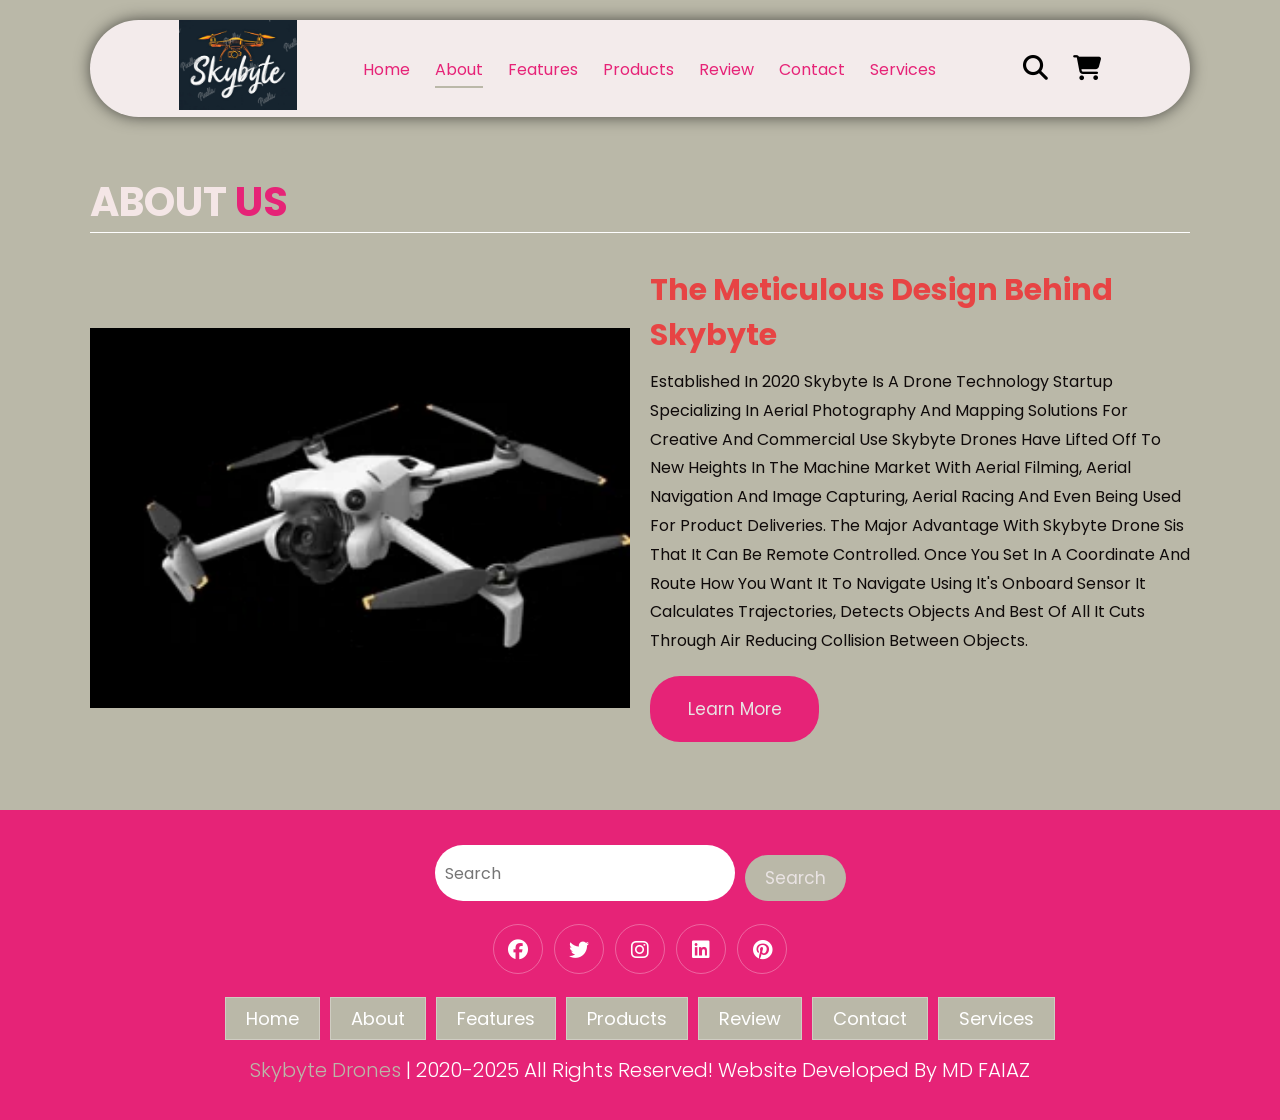
<file: about.html>
<!DOCTYPE html>
<html lang="en">
<head>
    <meta charset="UTF-8">
    <meta http-equiv="X-UA-Compatible" content="IE=edge">
    <meta name="viewport" content="width=device-width, initial-scale=1.0">
    <!-- CSS LINK -->
    <link rel="stylesheet" href="style.css">
    <!-- Fontawesome -->
    <link rel="stylesheet" href="https://cdnjs.cloudflare.com/ajax/libs/font-awesome/6.1.1/css/all.min.css" integrity="sha512-KfkfwYDsLkIlwQp6LFnl8zNdLGxu9YAA1QvwINks4PhcElQSvqcyVLLD9aMhXd13uQjoXtEKNosOWaZqXgel0g==" crossorigin="anonymous" referrerpolicy="no-referrer" />
    <title>About | MD FAIAZ</title>
</head>
<body>

    <!-------------------------------------------- HEADER SECTION -->
    <header class="header" >
        <a href="#" class="logo">
            <img src="./skybytelogo.png" alt="logo">
        </a>
        <nav class="navbar">
            <a href="./index.html">home</a>
            <a href="./about.html" class="active" >about</a>
            <a href="./featuremenu.html" >features</a>
            <a href="./products.html">products</a>
            <a href="./review.html">review</a>
            <a href="./contact.html">contact</a>
            <a href="./services.html">services</a>
        </nav>
        <div class="buttons">
            <button id="search-btn">
                <i class="fas fa-search"></i>
            </button>
            <button id="cart-btn">
                <i class="fas fa-shopping-cart"></i>
            </button>
            <button id="menu-btn">
                <i class="fas fa-bars"></i>
            </button>
        </div>
        <div class="search-form">
            <input type="text" class="search-input" id="search-box" placeholder="Search">
            <i class="fas fa-search"></i>
        </div>
        <div class="cart-items-container">
            <div class="cart-item">
                <i class="fas fa-times"></i>
                <img src="./pngwing.com (1).png" alt="menu">
                <div class="content">
                    <h3>cart item 01</h3>
                    <div class="price">$15.99 </div>
                </div>
            </div>
            <div class="cart-item">
                <i class="fas fa-times"></i>
                <img src="./pngwing.com (2).png" alt="menu">
                <div class="content">
                    <h3>cart item 02</h3>
                    <div class="price">$16.99 </div>
                </div>
            </div>
            <div class="cart-item">
                <i class="fas fa-times"></i>
                <img src="./pngwing.com (3).png" alt="menu">
                <div class="content">
                    <h3>cart item 03</h3>
                    <div class="price">$13.99 </div>
                </div>
            </div>
            <div class="cart-item">
                <i class="fas fa-times"></i>
                <img src="./pngwing.com (4).png" alt="menu">
                <div class="content">
                    <h3>cart item 04</h3>
                    <div class="price">$12.99 </div>
                </div>
            </div>
            <a href="#" class="btn">check out </a>
        </div>
    </header>
    <!-- -------------------------------------------HEADER SECTION -->
        
    <!-- -------------------------------------------ABOUT US SECTION -->
    <section class="about" id="about">
        <h1 class="heading">About <span>Us</span> </h1>

        <div class="row">
            <div class="image">
                <img src="./drone 2.webp" alt="">
            </div>
            <div class="content">
                <h3>The Meticulous design Behind Skybyte</h3>
                <div class="paragraph">
                    <p>Established in 2020 Skybyte is a drone technology startup specializing in aerial photography and mapping solutions for creative and commercial use 
                        Skybyte drones have lifted off to new heights in the machine market with aerial filming, aerial 
                        navigation and image capturing, aerial racing and even being used for product deliveries. The major advantage with 
                        skybyte drone sis that it can be remote controlled. Once you set in a coordinate and route how you want it to navigate
                         using it's onboard sensor it calculates trajectories, detects objects and best of all it cuts through air reducing 
                         collision between objects.</p>
                    
                </div>
                    <a href="featuremenu.html" class="btn">Learn More</a>
            </div>
        </div>
    </section>
    <!-- -------------------------------------------ABOUT US SECTION -->
    
    <!-- -------------------------------------------FOOTER SECTION -->
    <section class="footer">
        <div class="search">
            <input type="text" class="search-input" placeholder="Search">
            <button class="btn btn-primary">search</button>
        </div>
        <div class="share">
            <a target=_blanc href="https://www.facebook.com/" class="fab fa-facebook"></a>
            <a target=_blanc href="https://x.com/" class="fab fa-twitter"></a>
            <a target=_blanc href="https://www.instagram.com/" class="fab fa-instagram"></a>
            <a target=_blanc href="https://ca.linkedin.com/" class="fab fa-linkedin"></a>
            <a target=_blanc href="https://ca.pinterest.com/" class="fab fa-pinterest"></a>
        </div>
        <div class="links">
            <a href="index.html">home</a>
            <a href="about.html">about</a>
            <a href="featuremenu.html">features</a>
            <a href="products.html">products</a>
            <a href="review.html">review</a>
            <a href="contact.html">contact</a>
            <a href="services.html">services</a>
        </div>
        <div class="credit">
            <span>Skybyte Drones</span> | 2020-2025 All rights reserved!
             Website developed by MD FAIAZ
        </div>
    </section>
    <!-- -------------------------------------------FOOTER SECTION -->

<script src="./script.js"></script>

</body>
</html>
</file>
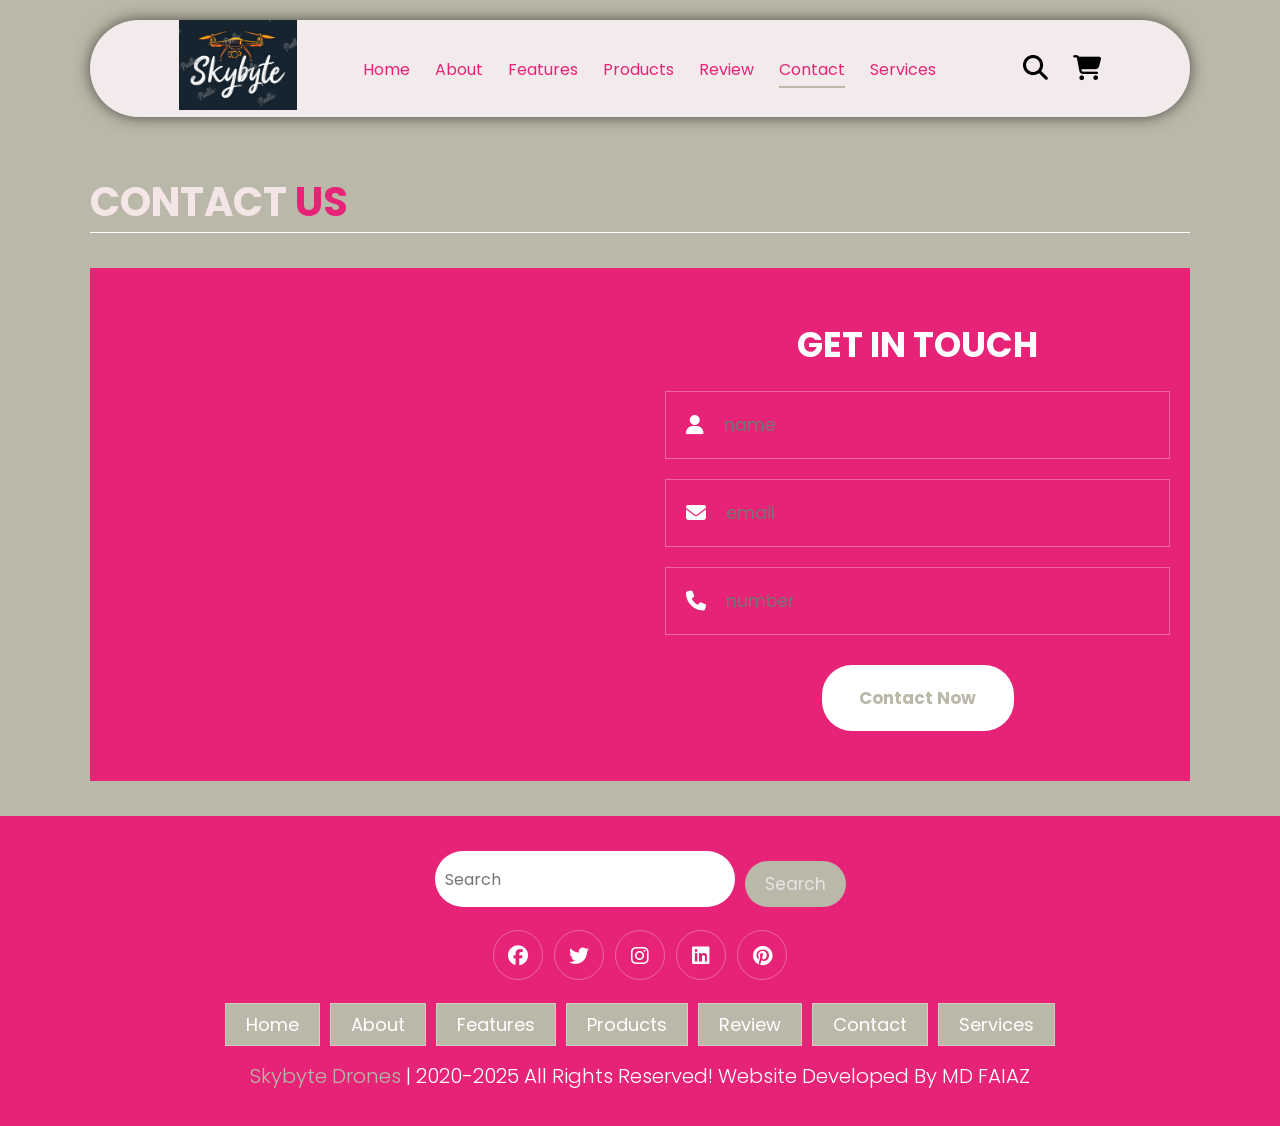
<file: contact.html>
<!DOCTYPE html>
<html lang="en">
<head>
    <meta charset="UTF-8">
    <meta http-equiv="X-UA-Compatible" content="IE=edge">
    <meta name="viewport" content="width=device-width, initial-scale=1.0">
    <!-- CSS LINK -->
    <link rel="stylesheet" href="style.css">
    <!-- Fontawesome -->
    <link rel="stylesheet" href="https://cdnjs.cloudflare.com/ajax/libs/font-awesome/6.1.1/css/all.min.css" integrity="sha512-KfkfwYDsLkIlwQp6LFnl8zNdLGxu9YAA1QvwINks4PhcElQSvqcyVLLD9aMhXd13uQjoXtEKNosOWaZqXgel0g==" crossorigin="anonymous" referrerpolicy="no-referrer" />
    <title>Contact | MD FAIAZ</title>
</head>
<body>

    <!-------------------------------------------- HEADER SECTION -->
    <header class="header" >
        <a href="#" class="logo">
            <img src="./skybytelogo.png" alt="logo">
        </a>
        <nav class="navbar">
            <a href="./index.html">home</a>
            <a href="./about.html">about</a>
            <a href="./featuremenu.html" >features</a>
            <a href="./products.html" >products</a>
            <a href="./review.html" >review</a>
            <a href="./contact.html" class="active">contact</a>
            <a href="./services.html">services</a>
        </nav>
        <div class="buttons">
            <button id="search-btn">
                <i class="fas fa-search"></i>
            </button>
            <button id="cart-btn">
                <i class="fas fa-shopping-cart"></i>
            </button>
            <button id="menu-btn">
                <i class="fas fa-bars"></i>
            </button>
        </div>
        <div class="search-form">
            <input type="text" class="search-input" id="search-box" placeholder="Search">
            <i class="fas fa-search"></i>
        </div>
        <div class="cart-items-container">
            <div class="cart-item">
                <i class="fas fa-times"></i>
                <img src="./pngwing.com (1).png" alt="menu">
                <div class="content">
                    <h3>cart item 01</h3>
                    <div class="price">$15.99 </div>
                </div>
            </div>
            <div class="cart-item">
                <i class="fas fa-times"></i>
                <img src="./pngwing.com (2).png" alt="menu">
                <div class="content">
                    <h3>cart item 02</h3>
                    <div class="price">$16.99 </div>
                </div>
            </div>
            <div class="cart-item">
                <i class="fas fa-times"></i>
                <img src="./pngwing.com (3).png" alt="menu">
                <div class="content">
                    <h3>cart item 03</h3>
                    <div class="price">$13.99 </div>
                </div>
            </div>
            <div class="cart-item">
                <i class="fas fa-times"></i>
                <img src="./pngwing.com (4).png" alt="menu">
                <div class="content">
                    <h3>cart item 04</h3>
                    <div class="price">$12.99 </div>
                </div>
            </div>
            <a href="#" class="btn">check out </a>
        </div>
    </header>
<!-- -------------------------------------------HEADER SECTION -->

<!-- -------------------------------------------CONTACT SECTION -->
<section class="contact" id="contact">
    <h1 class="heading">contact <span>us</span> </h1>
    <div class="row">
        <iframe class="map" src="https://www.google.com/maps/embed?pb=!1m18!1m12!1m3!1d983.3235940970079!2d8.540719273659763!3d47.3713194174677!2m3!1f0!2f0!3f0!3m2!1i1024!2i768!4f13.1!3m3!1m2!1s0x47900a00aa1e1d17%3A0x278f576acdd580f5!2sStorchen%20Z%C3%BCrich%20-%20Lifestyle%20Boutique%20Hotel!5e0!3m2!1sde!2sch!4v1658505945506!5m2!1sde!2sch" allowfullscreen="" loading="lazy" referrerpolicy="no-referrer-when-downgrade"></iframe>
        <form>
            <h3>get in touch</h3>
            <div class="inputBox">
                <i class="fas fa-user"></i>
                <input type="text" placeholder="name">
            </div>
            <div class="inputBox">
                <i class="fas fa-envelope"></i>
                <input type="email" placeholder="email">
            </div>
            <div class="inputBox">
                <i class="fas fa-phone"></i>
                <input type="number" placeholder="number">
            </div>
            <input type="submit" class="btn" value="contact now">
        </form>
    </div>
</section>
<!-- -------------------------------------------CONTACT SECTION -->

<!-- -------------------------------------------FOOTER SECTION -->
    <section class="footer">
        <div class="search">
            <input type="text" class="search-input" placeholder="Search">
            <button class="btn btn-primary">search</button>
        </div>
        <div class="share">
            <a target=_blanc href="https://www.facebook.com/" class="fab fa-facebook"></a>
            <a target=_blanc href="https://x.com/" class="fab fa-twitter"></a>
            <a target=_blanc href="https://www.instagram.com/" class="fab fa-instagram"></a>
            <a target=_blanc href="https://ca.linkedin.com/" class="fab fa-linkedin"></a>
            <a target=_blanc href="https://ca.pinterest.com/" class="fab fa-pinterest"></a>
        </div>
        <div class="links">
            <a href="index.html">home</a>
            <a href="about.html">about</a>
            <a href="featuremenu.html">features</a>
            <a href="products.html">products</a>
            <a href="review.html">review</a>
            <a href="contact.html">contact</a>
            <a href="services.html">services</a>
        </div>
        <div class="credit">
             <span>Skybyte Drones</span> | 2020-2025 All rights reserved!
             Website developed by MD FAIAZ
        </div>
    </section>
    <!-- -------------------------------------------FOOTER SECTION -->

<script src="./script.js"></script>

</body>
</html>
</file>
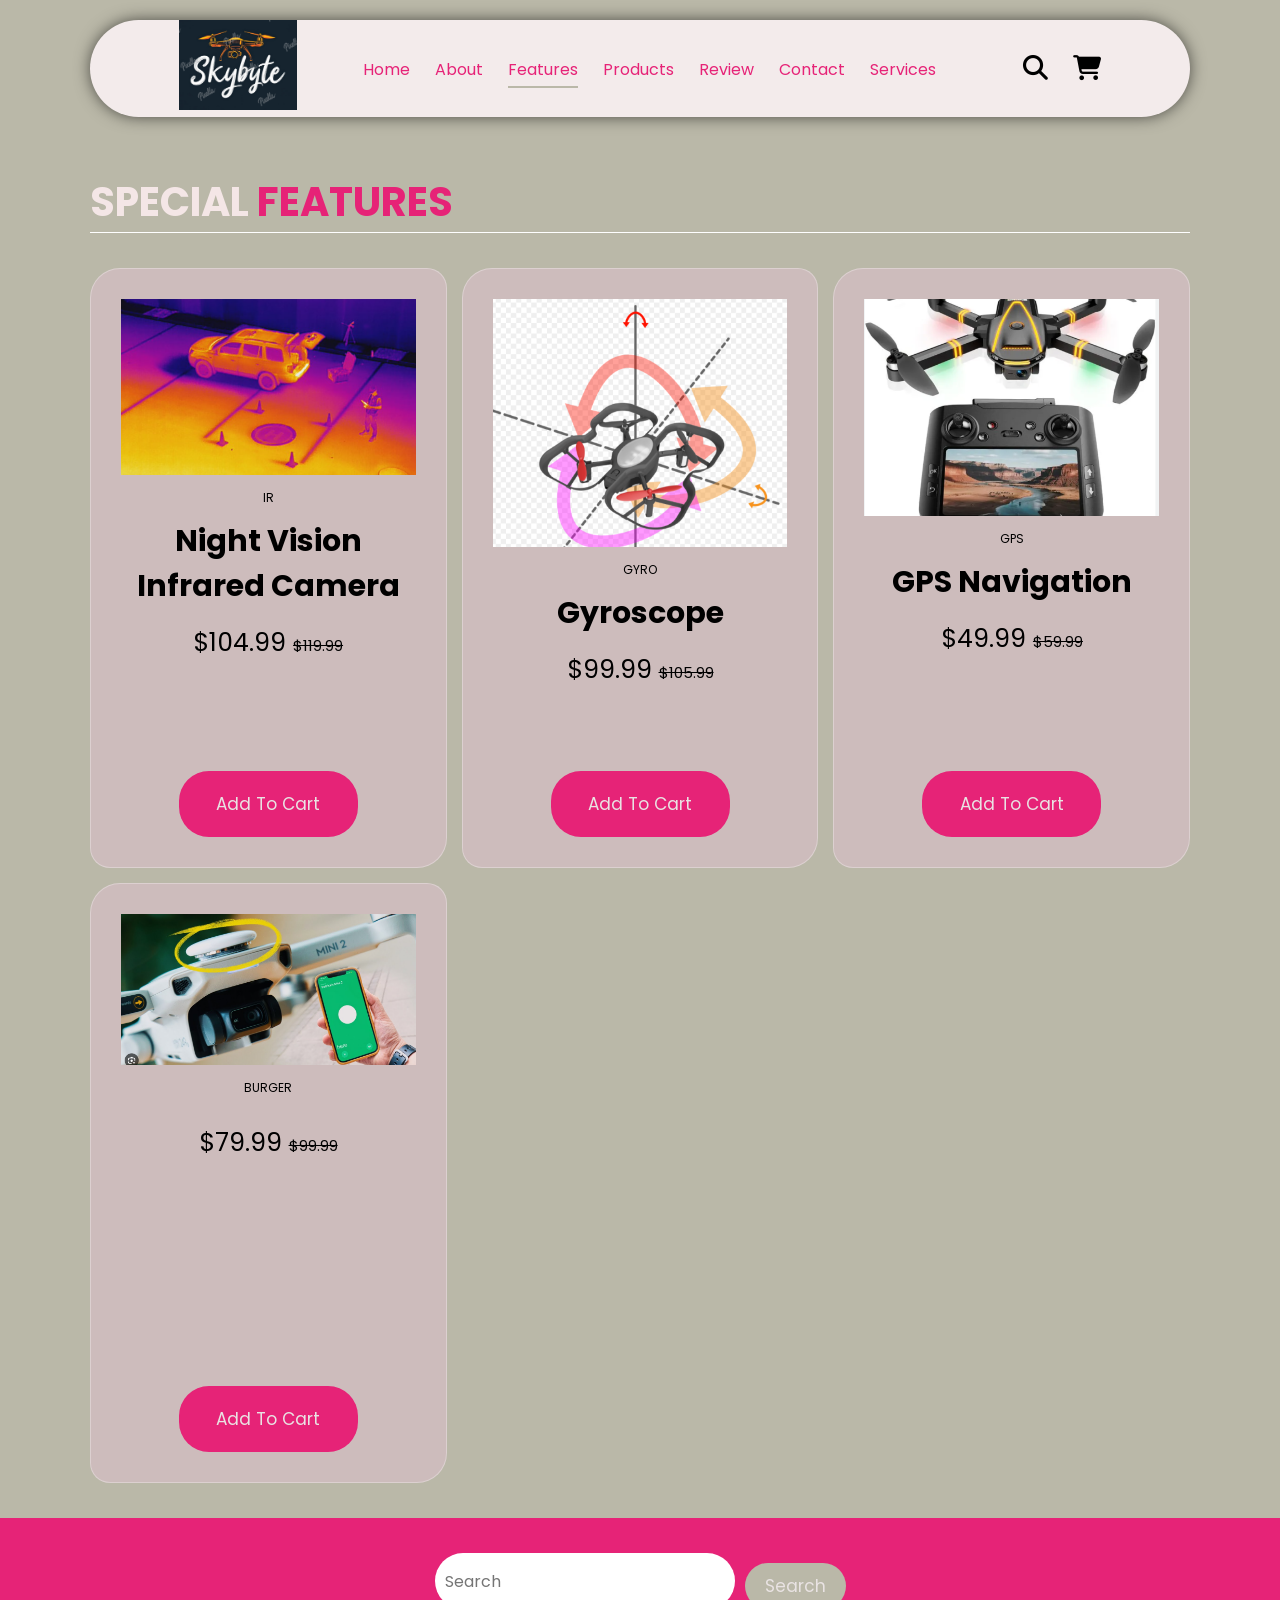
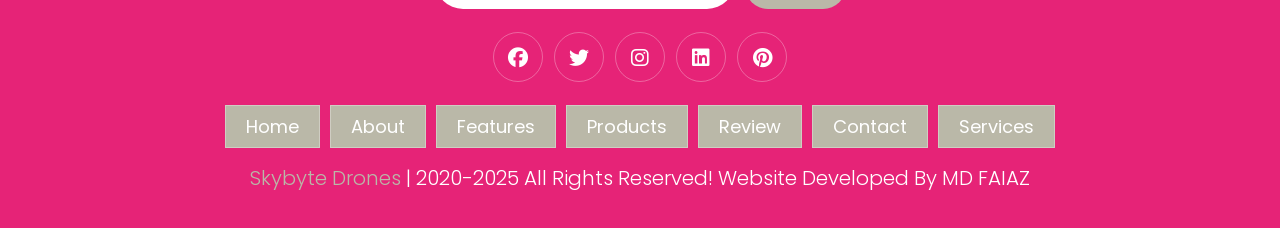
<file: featuremenu.html>
<!DOCTYPE html>
<html lang="en">
<head>
    <meta charset="UTF-8">
    <meta http-equiv="X-UA-Compatible" content="IE=edge">
    <meta name="viewport" content="width=device-width, initial-scale=1.0">
    <!-- CSS LINK -->
    <link rel="stylesheet" href="style.css">
    <!-- Fontawesome -->
    <link rel="stylesheet" href="https://cdnjs.cloudflare.com/ajax/libs/font-awesome/6.1.1/css/all.min.css" integrity="sha512-KfkfwYDsLkIlwQp6LFnl8zNdLGxu9YAA1QvwINks4PhcElQSvqcyVLLD9aMhXd13uQjoXtEKNosOWaZqXgel0g==" crossorigin="anonymous" referrerpolicy="no-referrer" />
    <title>Features | MD FAIAZ</title>
</head>
<body>

    <!-------------------------------------------- HEADER SECTION -->
    <header class="header" >
        <a href="#" class="logo">
            <img src="./skybytelogo.png" alt="logo">
        </a>
        <nav class="navbar">
            <a href="./index.html">home</a>
            <a href="./about.html">about</a>
            <a href="./featuremenu.html" class="active">features</a>
            <a href="./products.html">products</a>
            <a href="./review.html">review</a>
            <a href="./contact.html">contact</a>
            <a href="./services.html">services</a>
        </nav>
        <div class="buttons">
            <button id="search-btn">
                <i class="fas fa-search"></i>
            </button>
            <button id="cart-btn">
                <i class="fas fa-shopping-cart"></i>
            </button>
            <button id="menu-btn">
                <i class="fas fa-bars"></i>
            </button>
        </div>
        <div class="search-form">
            <input type="text" class="search-input" id="search-box" placeholder="Search">
            <i class="fas fa-search"></i>
        </div>
        <div class="cart-items-container">
            <div class="cart-item">
                <i class="fas fa-times"></i>
                <img src="./pngwing.com (1).png" alt="menu">
                <div class="content">
                    <h3>cart item 01</h3>
                    <div class="price">$15.99 </div>
                </div>
            </div>
            <div class="cart-item">
                <i class="fas fa-times"></i>
                <img src="./pngwing.com (2).png" alt="menu">
                <div class="content">
                    <h3>cart item 02</h3>
                    <div class="price">$16.99 </div>
                </div>
            </div>
            <div class="cart-item">
                <i class="fas fa-times"></i>
                <img src="./pngwing.com (3).png" alt="menu">
                <div class="content">
                    <h3>cart item 03</h3>
                    <div class="price">$13.99 </div>
                </div>
            </div>
            <div class="cart-item">
                <i class="fas fa-times"></i>
                <img src="./pngwing.com (4).png" alt="menu">
                <div class="content">
                    <h3>cart item 04</h3>
                    <div class="price">$12.99 </div>
                </div>
            </div>
            <a href="#" class="btn">check out </a>
        </div>
    </header>
    <!-- -------------------------------------------HEADER SECTION -->

    <!-- -------------------------------------------MENU SECTION -->
    <section class="menu" id="menu">
        <h1 class="heading">Special <span>Features</span></h1>
        <div class="box-container">
            <div class="box">

                <div class="box-head">
                    <img src="./drone ir.png" alt="">
                    <span class="menu-category">IR</span>
                    <h3>Night Vision Infrared Camera</h3>
                    <div class="price">$104.99 <span>$119.99</span></div>
                </div>
                <div class="box-bottom">
                    <a href="#" class="btn">add to cart</a>
                </div>
            </div>
            <div class="box">

                <div class="box-head">
                    <img src="./gyro drone.png" alt="">
                    <span class="menu-category">Gyro</span>
                    <h3>Gyroscope</h3>
                    <div class="price">$99.99 <span>$105.99</span></div>
                </div>
                <div class="box-bottom">
                    <a href="#" class="btn">add to cart</a>
                </div>
            </div>
            <div class="box">

                <div class="box-head">
                    <img src="./gps drone.png" alt="">
                    <span class="menu-category">GPS</span>
                    <h3>GPS navigation</h3>
                    <div class="price">$49.99 <span>$59.99</span></div>
                </div>
                <div class="box-bottom">
                    <a href="#" class="btn">add to cart</a>
                </div>
            </div>
            <div class="box">

                <div class="box-head">
                    <img src="./drone tag.png" alt="">
                    <span class="menu-category">Burger</span>
                    <h3></h3>
                    <div class="price">$79.99 <span>$99.99</span></div>
                </div>
                <div class="box-bottom">
                    <a href="#" class="btn">add to cart</a>
                </div>
            </div>
        </div>
    </section>
    <!---------------------------------------------MENU SECTION -->

    <!---------------------------------------------FOOTER SECTION -->
    <section class="footer">
        <div class="search">
            <input type="text" class="search-input" placeholder="Search">
            <button class="btn btn-primary">search</button>
        </div>
        <div class="share">
            <a target=_blanc href="https://www.facebook.com/" class="fab fa-facebook"></a>
            <a target=_blanc href="https://x.com/" class="fab fa-twitter"></a>
            <a target=_blanc href="https://www.instagram.com/" class="fab fa-instagram"></a>
            <a target=_blanc href="https://ca.linkedin.com/" class="fab fa-linkedin"></a>
            <a target=_blanc href="https://ca.pinterest.com/" class="fab fa-pinterest"></a>
        </div>
        <div class="links">
            <a href="index.html">home</a>
            <a href="about.html">about</a>
            <a href="featuremenu.html">features</a>
            <a href="products.html">products</a>
            <a href="review.html">review</a>
            <a href="contact.html">contact</a>
            <a href="services.html">services</a>
        </div>
        <div class="credit">
            <span>Skybyte Drones</span> | 2020-2025 All rights reserved!
             Website developed by MD FAIAZ
        </div>
    </section>
    <!---------------------------------------------FOOTER SECTION -->

<script src="./script.js"></script>
</body>
</html>
</file>
<file: style.css>
@import url('https://fonts.googleapis.com/css2?family=Poppins:wght@100;200;300;400;500;600;700&display=swap');

:root{
    --main-color:#bab8a8;
    --black-color: #e62377;
    --border: 0.1rem solid rgba(255, 255, 255, 0.297);
}

*{
    font-family: 'Poppins',sans-serif;
    margin: 0;
    padding: 0;
    border: none;
    box-sizing: border-box;
    text-decoration: none;
    text-transform: capitalize;
    transition: .2s ease;
    outline: none;
    
}

html{
    font-size: 62.5%;
    overflow-x: hidden;
    
    scroll-behavior: smooth;
}

body{
    background-color: var(--main-color);
    font-size: large;

}

section{
    padding: 3.5rem 7%;
    scroll-margin-top: 9rem;
}

img{
    width: 100%;
    object-fit: contain;
}

a{
    text-decoration: none;
    color: var(--black-color);
}

.btn{
    margin-top: 1rem;
    display: inline-block;
    padding: 2rem 3.75rem;
    border-radius: 30px;
    font-size: 1.7rem;
    color: #e9e3e3;
    background-color: var(--black-color);
    cursor: pointer;
}

.btn:hover{
    opacity: 0.8;
}

.heading{
    color: #f4e6e6;
    text-transform: uppercase;
    font-size: 4rem;
    margin-bottom: 3.5rem;
    border-bottom: 0.1rem solid #fff;
}

.heading span{
    text-transform: uppercase;
    color: var(--black-color);
}

.box-container{
    display: grid;
    grid-template-columns: repeat(auto-fit, minmax(30rem, 1fr));
    gap: 1.5rem;
}

.box{
    padding: 3rem;
    background-color: #cdbcbc;
    border-radius: 3rem 2rem;
    min-height: 60rem;
    display: flex;
    flex-direction: column;
    justify-content: space-between;
    text-align: center;
    border: var(--border);
}

.search-input{
    font-size: 1.6rem;
    color: var(--black-color);
    padding: 1rem;
    text-transform: none;
    border-radius: 3rem;
}

::-webkit-scrollbar{
    height: 0.5rem;
    width: 1rem;
    background-color: rgb(128, 201, 235);
}

::-webkit-scrollbar-track{
    background-color: transparent;
}

::-webkit-scrollbar-thumb{
    border-radius: 3rem;
    background-color: rgb(182, 236, 100);
}

::-webkit-scrollbar-thumb:hover{
    background-color: rgb(200, 237, 144);
}

/* ------------------------------------------HEADER SECTION */

.header{
    display: flex;
    justify-content: space-between;
    align-items: center;
    background-color: #f3ebeb;
    padding: 0 7%;
    margin: 2rem 7%;
    border-radius: 30rem;
    box-shadow: 0px 0px 17px -2px rgba(0,0,0,0.75);
    position: sticky;
    top: 0;
    z-index: 1000;
}

.header .search-form{
    position: absolute;
    top: 115%;
    right: 7%;
    background-color: #f8f5f5;
    width: 50rem;
    height: 5rem;
    display: flex;
    align-items: center;
    border-radius: 3rem;
    box-shadow: 0px 0px 25px 2px rgb(0 0 0 / 75%);
    transform: scaleY(0);
}

.header .search-form.active{
    transform: scaleY(1);
}

.header .search-form i{
    cursor: pointer;
    font-size: 2.2rem;
    margin-right: 1.5rem;
    color: var(--black-color);
}
.header .search-form input{
    width: 100%;
}

.header .logo img{
    height: 9rem;
}

.header .navbar a{
    margin: 0 1rem;
    font-size: 1.6rem;
    color: var(--black-color);
    border-bottom: 0.2rem solid transparent;
}

.header .navbar a.active,
.header .navbar a:hover{
    border-color: var(--main-color);
    padding-bottom:.5rem ;
}

.header .buttons button{
    cursor: pointer;
    font-size: 2.5rem;
    margin-left: 2rem;
    background-color: transparent;
    cursor: pointer;
}

.header .cart-items-container{
    position: absolute;
    top: 95%;
    height: calc(100vh - 9rem);
    width: 35rem;
    background-color: #e17e7e;
    box-shadow: 0px 20px 14px 0px rgba(0 0 0 / 75%);
    right: -100%;
}

.header .cart-items-container.active{
    right: 3rem;
}

.header .cart-items-container .cart-item{
    position: relative;
    display: flex;
    align-items: center;
    gap: 1.5rem;
    padding: 1.5rem;
}

.header .cart-items-container .cart-item:hover{
    box-shadow: 0px 0px 10px 0px rgba(0, 0, 0, 0.75);
}
.header .cart-items-container .cart-item img{
    height: 7rem;
    width: auto;
}
.header .cart-items-container .cart-item .content h3{
    font-size: 2rem;
    color: var(--black-color);
    padding: 0.5rem;
}

.header .cart-items-container .cart-item .content .price{
    font-size: 1.5rem;
    color: var(--black-color);
}
.header .cart-items-container .cart-item .fa-times{
    position: absolute;
    top: 1rem;
    right: 1.5rem;
    font-size: 2rem;
    cursor: pointer;
    color: var(--black-color);
}
.header .cart-items-container .btn{
    width: 100%;
    text-align: center;
    border-radius: unset;
}

.header #menu-btn{
    display: none;
}
/* ------------------------------------------HEADER SECTION */


/* ------------------------------------------HOME SECTION */

.home{
    min-height: 100vh;
    background: url(./drone.webp) no-repeat;
    background-size: cover;
    background-position: center;
    margin-top: -134px;
    display: flex;
    align-items: center;
}

.home .content{
    max-width: 60rem;
}

.home .content h3{
    font-size: 6rem;
    color: #e38b8b;
}

.home .content p{
    font-size: 2rem;
    font-weight: 300;
    line-height: 1.8;
    padding: 1rem 0;
    color: #d3baba;
}

/* ------------------------------------------HOME SECTION */

/* ------------------------------------------MENU SECTION */
/* img .box-container ve .box  genel olarak düzenlendi */

.menu .box-container .menu-category{
    font-size: 1.2rem;
    text-transform: uppercase;
}

.menu .box-container .box h3{
    font-size: 3rem;
    padding: 1rem 0;
}

.menu .box-container .box .price{
    font-size: 2.5rem;
    padding: 0.5rem 0;
}

.menu .box-container .box .price span{
    text-decoration: line-through;
    font-size: 1.5rem;
}
/* ------------------------------------------MENU SECTION */


/* ------------------------------------------PRODUCTS SECTION */
.products .box-container .box .box-head{
    display: flex;
    flex-direction: column;
    align-items: start;
    z-index: 10;
}
.products .box-container .box .box-head .title{
    font-size: 1.4rem;
}

.products .box-container .box-head .name{
    font-size: 4rem;
    font-weight: bold;
    text-align: start;
    overflow-wrap: anywhere;
}

.products .box-container .box .box-bottom{
    display: flex;
    justify-content: space-between;
    align-items: center;
}
.products .box-container .box .box-bottom .info{
    display: flex;
    flex-direction: column;
    align-items: flex-start;
}

.products .box-container .box-bottom .info .price{
    font-size: 3rem;
}
.products .box-container .box-bottom .info .amount{
    font-size: 1.5rem;
}

.products .box-container  .box-bottom .product-btn a{
    display: flex; 
    justify-content: center;
    align-items: center;
    border-radius: 50%;
    width: 6.5rem;
    height: 6.5rem;
    border: 0.2rem solid var(--main-color);
}

.products .box-container  .box-bottom .product-btn a i{
    font-size: 1.6rem;
    color: var(--main-color);
}

/* ------------------------------------------PRODUCTS SECTION */

/* ------------------------------------------ABOUT US SECTION */
.about .row .image{
     flex: 1 1 45rem;
}
.about .row .image img{
    height: 50rem;
    object-fit: contain;
}
/* img  genel olarak düzenlendi */

.about .row{
    display: flex;
    flex-wrap: wrap;
    column-gap: 2rem;
}

.about .row .content{
    flex: 1 1 45rem;
}

.about .row .content h3{
    font-size: 3rem;
    color: #e74444;
}

.about .row .content p{
    font-size: 1.6rem;
    color: #0f0a0a;
    padding: 1rem 0;
    line-height: 1.8;
}
.placeholder .box-full .content{
    color: rgb(244, 240, 240);
}
/* ------------------------------------------ABOUT US SECTION */
/* ------------------------------------------REVIEW SECTION */
/* img .box-container ve .box  */

.review .box-container .box img{
    height: 20rem;
    object-fit: contain ;
}
.review .box-container .box p{
    font-size: 1.5rem;
    line-height: 1.8;
    padding: 2rem 0;
}

.review .box-container .box .user{
    height: 7rem;
    object-fit: contain;
}

.review .box-container .box .h3{
    padding: 1rem 0;
    font-size: 2rem;
    color: var(--main-color);
}

.review .box-container .box .stars{
    font-size: 1.5rem;
    color: gold;
}
/* ------------------------------------------REVIEW SECTION */

/* ------------------------------------------CONTACT SECTION */
.contact .row{
    display: flex;
    background-color: var(--black-color);
    flex-wrap: wrap;
    gap: 1rem;
}

.contact .row .map{
    flex: 1 1 45px;
    width: 100%;
    object-fit: cover;
}
.contact .row form{
    flex: 1 1 45px;
    padding: 5rem 2rem;
    text-align: center;
}

.contact .row form h3{
    text-transform: uppercase;
    font-size: 3.5rem;
    color: #fff;
}

.contact .row form .inputBox{
    display: flex;
    align-items: center;
    margin: 2rem 0;
    border: var(--border);
}

.contact .row form .inputBox i{
    color: #fff;
    font-size: 2rem;
    padding-left: 2rem;
}

.contact .row form .inputBox input{
    width: 100%;
    padding: 2rem;
    font-size: 1.7rem;
    color: #fff;
    text-transform: none;
    background-color: transparent;
}

.contact .row form .btn{
    color: var(--main-color);
    background-color: #fff;
    font-weight: bold;
}
/* ------------------------------------------CONTACT SECTION */

/* ------------------------------------------SERVICE SECTION */
.services .box-container .box-full{
    background-color: #fff;
    border-radius: 3rem;
}

.services .box-container .box-full .image{
    height: 25rem;
    overflow: hidden;
    width: 100%;
    border-top-left-radius: 3rem;
    border-top-right-radius: 3rem;
}

.services .box-container .box-full:hover .image img{
    transform: scale(1.2);
}

.services .box-container .box-full .content{
    padding: 2rem;
}

.services .box-container .box-full .content .title{
    line-height: 1.5;
    font-size: 2.5rem;
}
.services .box-container .box-full .content span{
    display: block;
    padding-top: 1rem;
    font-size: 1rem;
}

.services .box-container .box-full .content p{
    font-size: 1.6rem;
    line-height: 1.8;
    color: #ccc;
    padding: 1rem 0;
}
/* ------------------------------------------SERVICE SECTION */

/* ------------------------------------------FOOTER SECTION */
.footer {
    background-color: var(--black-color);
    text-align: center;
}

.footer .search{
    display: flex;
    justify-content: center;
}

.footer .search .search-input{
    width: 30rem;
}

.footer .search .btn-primary{
    background-color: var(--main-color);
    padding: 1rem 2rem;
    margin-left: 1rem;
}

.footer .share{
    padding: 2rem 0;
}

.footer .share a{
    color: #fff;
    font-size: 2rem;
    width: 5rem;
    height: 5rem;
    line-height: 5rem;
    border: var(--border);
    border-radius: 50%;
    margin: 0.3rem;
}


.footer .share a:hover{
    background-color: var(--main-color);
}

.footer .links{
    display: flex;
    justify-content: center;
    flex-wrap: wrap;
    gap: 1rem;
}

.footer .links a{
    background-color: var(--main-color);
     padding: 0.7rem 2rem;
     color: #fff;
     border: var(--border);
}

.footer .links a:hover{
    background-color: var(--black-color);
    opacity: 0.7;
    
}

.footer .credit{
    font-size: 2rem;
    color: #fff;
    font-weight: 300;
    padding-top: 1.5rem;
}

.footer .credit span{
    color: var(--main-color);
}
/* ------------------------------------------FOOTER SECTION */

/* ------------------------------------------RESPONSIVE SECTION */
@media (max-width: 991px){
    html{
        font-size: 55%;
    }
    .header{
        padding: 1.5rem 2rem;
    }
    .header .logo img{
        height: 7rem;
    }

    section{
        padding: 2rem;
    }
    .products .box-container .box .box-head .name{
        font-size: 3.4rem;
    }
}

@media (max-width: 768px){
    .header #menu-btn{
        display: inline-block;
    }
    .header .navbar{
        position: absolute;
        top: 100%;
        background-color: #fff;
        height: calc(100vh - 9rem);
        width: 30rem;
        box-shadow: 0px 20px 14px 0px rgba(143, 220, 182, 0.75);
        right: -100%;
    }
    .header .navbar.active{
        right: 3rem;
    }
    .header .navbar a{
        color: var(--black-color);
        display: block;
        margin: 1.5rem;
        padding: 0.5rem;
        font-size: 2rem;
    }
}

@media (max-width: 768px){
    html{
        font-size: 50%;
    }
}






/* ------------------------------------------RESPONSIVE SECTION */
</file>
